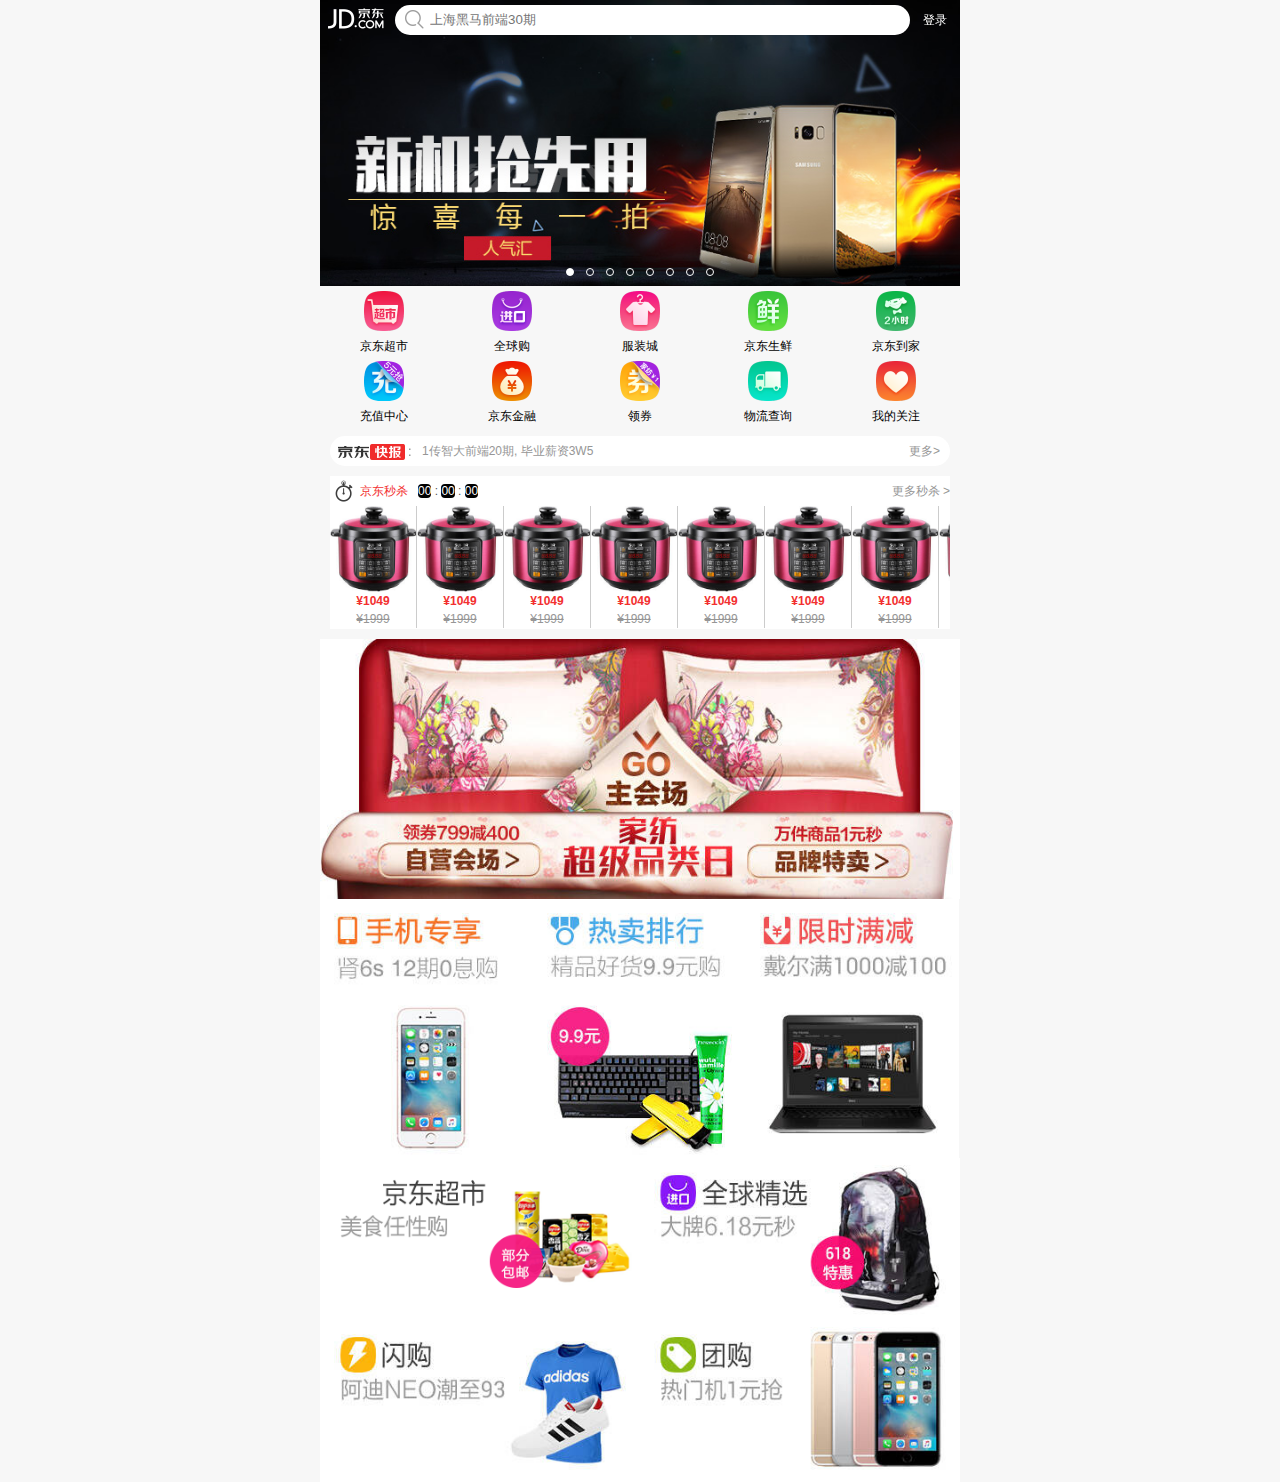
<file: index.html>
<!doctype html>
<html lang="en">
<head>
    <meta charset="UTF-8">
    <meta name="viewport"
          content="width=device-width, user-scalable=no, initial-scale=1.0, maximum-scale=1.0, minimum-scale=1.0">
    <title>Document</title>
    <link rel="stylesheet" href="./css/index.css">
    <link rel="stylesheet" href="./css/base.css">
    <link rel="icon" href="favicon.ico">
</head>
<body>
<div class="jd_contaioner">
    <!--京东头部-->
    <div class="jd_header">
        <div class="logo jd_sprite"></div>
        <div class="search">
            <i class="jd_sprite"></i>
            <input type="text" placeholder="上海黑马前端30期">
        </div>
        <div class="login"><a href="#">登录</a></div>
    </div>
    <!--京东轮播图-->
    <div class="jd_banner">
        <ul class="clearfix">
            <li><a href="#"><img src="./images/banner08.jpg" alt=""></a></li>
            <li><a href="#"><img src="./images/banner01.jpg" alt=""></a></li>
            <li><a href="#"><img src="./images/banner02.jpg" alt=""></a></li>
            <li><a href="#"><img src="./images/banner03.jpg" alt=""></a></li>
            <li><a href="#"><img src="./images/banner04.jpg" alt=""></a></li>
            <li><a href="#"><img src="./images/banner05.jpg" alt=""></a></li>
            <li><a href="#"><img src="./images/banner06.jpg" alt=""></a></li>
            <li><a href="#"><img src="./images/banner07.jpg" alt=""></a></li>
            <li><a href="#"><img src="./images/banner08.jpg" alt=""></a></li>
            <li><a href="#"><img src="./images/banner01.jpg" alt=""></a></li>
        </ul>

        <ol>
            <li class="now"></li>
            <li></li>
            <li></li>
            <li></li>
            <li></li>
            <li></li>
            <li></li>
            <li></li>
        </ol>
    </div>
    <!--京东nav-->
    <div class="jd_nav">
        <ul class="clearfix">
            <li>
                <a href="#">
                    <img src="images/nav01.png" alt="">
                    <p>京东超市</p>
                </a>
            </li>
            <li>
                <a href="#">
                    <img src="images/nav02.png" alt="">
                    <p>全球购</p>
                </a>
            </li>
            <li>
                <a href="#">
                    <img src="images/nav03.png" alt="">
                    <p>服装城</p>
                </a>
            </li>
            <li>
                <a href="#">
                    <img src="images/nav04.png" alt="">
                    <p>京东生鲜</p>
                </a>
            </li>
            <li>
                <a href="#">
                    <img src="images/nav05.png" alt="">
                    <p>京东到家</p>
                </a>
            </li>
            <li>
                <a href="#">
                    <img src="images/nav06.png" alt="">
                    <p>充值中心</p>
                </a>
            </li>
            <li>
                <a href="#">
                    <img src="images/nav07.png" alt="">
                    <p>京东金融</p>
                </a>
            </li>
            <li>
                <a href="#">
                    <img src="images/nav08.png" alt="">
                    <p>领券</p>
                </a>
            </li>
            <li>
                <a href="#">
                    <img src="images/nav09.png" alt="">
                    <p>物流查询</p>
                </a>
            </li>
            <li>
                <a href="#">
                    <img src="images/nav10.png" alt="">
                    <p>我的关注</p>
                </a>
            </li>
        </ul>
    </div>
    <!--京东快报-->
    <div class="jd_news">
         <div class="logo">
             <img src="./images/jd-news-tit.png" alt="">
         </div>
        <div class="info">
            <ul>
                <li class="one-txt-cut"><a href="#">1传智大前端20期, 毕业薪资3W5</a></li>
                <li class="one-txt-cut"><a href="#">2传智大前端20期, 毕业薪资4W5</a></li>
                <li class="one-txt-cut"><a href="#">3传智大前端20期, 毕业薪资5W5</a></li>
                <li class="one-txt-cut"><a href="#">4传智大前端20期, 毕业薪资6W5</a></li>
                <li class="one-txt-cut"><a href="#">5传智大前端20期, 毕业薪资7W5</a></li>
                <li class="one-txt-cut"><a href="#">6传智大前端20期, 毕业薪资8W5</a></li>
                <li class="one-txt-cut"><a href="#">1传智大前端20期, 毕业薪资3W5</a></li>
            </ul>
        </div>
        <div class="more"><a href="">更多></a></div>
    </div>
    <!--京东秒杀-->
    <div class="jd_seckill">
        <div class="seckill_title clearfix">
            <div class="clock fl">
                <i class="jd_sprite"></i>
                <span>京东秒杀</span>
            </div>
            <div class="time fl">
                <span>00</span>
                <span>:</span>
                <span>00</span>
                <span>:</span>
                <span>00</span>
            </div>
            <a href="#" class="fr">更多秒杀 ></a>
        </div>

        <div class="seckill_product">
            <ul class="clearfix">
                <li>
                    <a href="#">
                        <img src="./images/sec01.jpg" alt="">
                        <p class="price">&yen;1049</p>
                        <p class="old">&yen;1999</p>
                    </a>
                </li>
                <li>
                    <a href="#">
                        <img src="./images/sec01.jpg" alt="">
                        <p class="price">&yen;1049</p>
                        <p class="old">&yen;1999</p>
                    </a>
                </li>
                <li>
                    <a href="#">
                        <img src="./images/sec01.jpg" alt="">
                        <p class="price">&yen;1049</p>
                        <p class="old">&yen;1999</p>
                    </a>
                </li>
                <li>
                    <a href="#">
                        <img src="./images/sec01.jpg" alt="">
                        <p class="price">&yen;1049</p>
                        <p class="old">&yen;1999</p>
                    </a>
                </li>
                <li>
                    <a href="#">
                        <img src="./images/sec01.jpg" alt="">
                        <p class="price">&yen;1049</p>
                        <p class="old">&yen;1999</p>
                    </a>
                </li>
                <li>
                    <a href="#">
                        <img src="./images/sec01.jpg" alt="">
                        <p class="price">&yen;1049</p>
                        <p class="old">&yen;1999</p>
                    </a>
                </li>
                <li>
                    <a href="#">
                        <img src="./images/sec01.jpg" alt="">
                        <p class="price">&yen;1049</p>
                        <p class="old">&yen;1999</p>
                    </a>
                </li>
                <li>
                    <a href="#">
                        <img src="./images/sec01.jpg" alt="">
                        <p class="price">&yen;1049</p>
                        <p class="old">&yen;1999</p>
                    </a>
                </li>
                <li>
                    <a href="#">
                        <img src="./images/sec01.jpg" alt="">
                        <p class="price">&yen;1049</p>
                        <p class="old">&yen;1999</p>
                    </a>
                </li>
            </ul>
        </div>

    </div>
    <!--京东主会场 -->
    <div class="jd_major clearfix">
        <a href="#"><img src="images/item01.jpg" alt=""></a>
        <a href="#"><img src="images/item02.jpg" alt=""></a>
        <a href="#"><img src="images/item03.jpg" alt=""></a>
    </div>
    <!--京东产品-->
    <div class="jd_product">
        <ul>
            <li class="clearfix">
                <a href="#"><img src="images/product_1.jpg" alt=""></a>
                <a href="#"><img src="images/product_2.jpg" alt=""></a>
                <a href="#"><img src="images/product_3.jpg" alt=""></a>
            </li>
            <li class="clearfix">
                <a href="#"><img src="images/product_4.jpg" alt=""></a>
                <a href="#"><img src="images/product_5.jpg" alt=""></a>
            </li>
            <li class="clearfix">
                <a href="#"><img src="images/product_6.jpg" alt=""></a>
                <a href="#"><img src="images/product_7.jpg" alt=""></a>
            </li>
        </ul>
    </div>
</div>

<script src="zepto.min.js"></script>
<script src="js/index.js"></script>
</body>
</html>
</file>
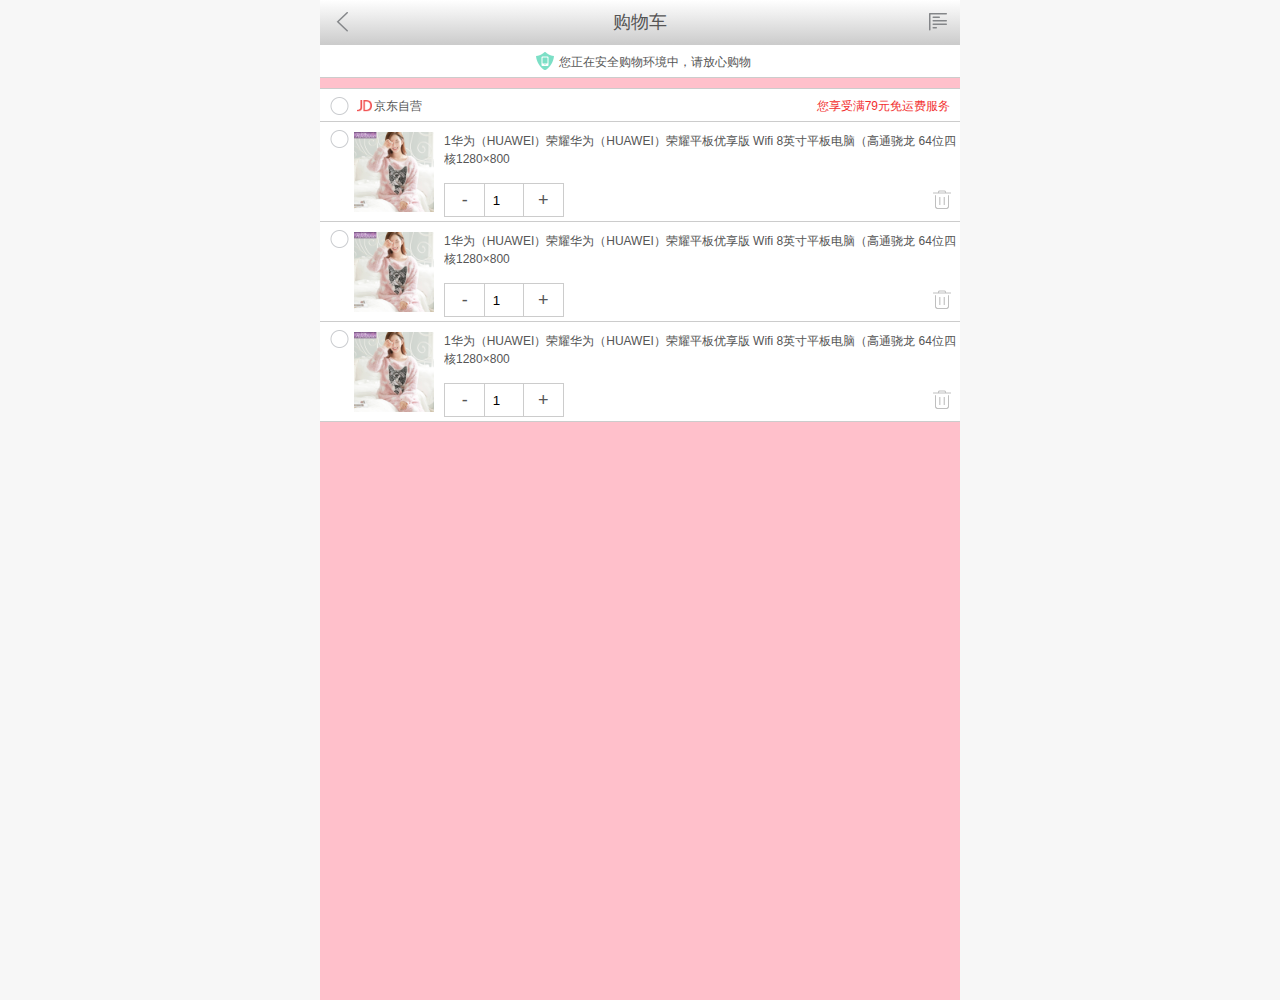
<file: cart.html>
<!doctype html>
<html lang="en">
<head>
    <meta charset="UTF-8">
    <meta name="viewport"
          content="width=device-width, user-scalable=no,
          initial-scale=1.0, maximum-scale=1.0, minimum-scale=1.0">
    <link rel="icon" href="favicon.ico" type="image/x-icon">
    <!--<link rel="stylesheet" href="css/animate.css">-->
    <link rel="stylesheet" href="css/base.css">
    <link rel="stylesheet" href="css/cart.css">
    <title>京东移动端</title>
</head>
<body>
   <div class="jd_container">
       <div class="jd_header">
           <div class="back jd_sprite"></div>
           <div class="title">
               <h3>购物车</h3>
           </div>
           <div class="menu jd_sprite"></div>
       </div>
       <div class="jd_safe">
           <p class="animated jello">您正在安全购物环境中，请放心购物</p>
       </div>
       <div class="jd_goods">
             <div class="goods_title">
                 <i class="jd_checkbox jd_sprite checked"></i>
                 <div class="self fl">
                     京东自营
                 </div>
                 <div class="tips fr">
                     您享受满79元免运费服务
                 </div>
             </div>


           <div class="goods_content" id="content_01">
           <i class="jd_checkbox jd_sprite checked"></i>

           <div class="goods_img">
               <img src="images/detail01.jpg" alt="">
           </div>



           <div class="goods_info">

               <p class="txt-cut">1华为（HUAWEI）荣耀华为（HUAWEI）荣耀平板优享版 Wifi 8英寸平板电脑（高通骁龙 64位四核1280×800</p>

               <div class="info_bottom">

                   <div class="numbox fl">
                       <span>-</span>
                       <span><input type="number" value="1"></span>
                       <span>+</span>
                   </div>

                   <div class="delete_box fr" data-id="content_01">
                       <div class="delete_box_title"></div>
                       <div class="delete_box_content"></div>
                   </div>

               </div>

           </div>






       </div>
           <div class="goods_content" id="content_02">
               <i class="jd_checkbox jd_sprite checked"></i>

               <div class="goods_img">
                   <img src="images/detail01.jpg" alt="">
               </div>



               <div class="goods_info">

                   <p class="txt-cut">1华为（HUAWEI）荣耀华为（HUAWEI）荣耀平板优享版 Wifi 8英寸平板电脑（高通骁龙 64位四核1280×800</p>

                   <div class="info_bottom">

                       <div class="numbox fl">
                           <span>-</span>
                           <span><input type="number" value="1"></span>
                           <span>+</span>
                       </div>

                       <div class="delete_box fr" data-id="content_01">
                           <div class="delete_box_title"></div>
                           <div class="delete_box_content"></div>
                       </div>

                   </div>

               </div>






           </div>
           <div class="goods_content" id="content_03">
               <i class="jd_checkbox jd_sprite checked"></i>

               <div class="goods_img">
                   <img src="images/detail01.jpg" alt="">
               </div>



               <div class="goods_info">

                   <p class="txt-cut">1华为（HUAWEI）荣耀华为（HUAWEI）荣耀平板优享版 Wifi 8英寸平板电脑（高通骁龙 64位四核1280×800</p>

                   <div class="info_bottom">

                       <div class="numbox fl">
                           <span>-</span>
                           <span><input type="number" value="1"></span>
                           <span>+</span>
                       </div>

                       <div class="delete_box fr" data-id="content_01">
                           <div class="delete_box_title"></div>
                           <div class="delete_box_content"></div>
                       </div>

                   </div>

               </div>






           </div>





       </div>

   </div>


</body>
</html>
</file>
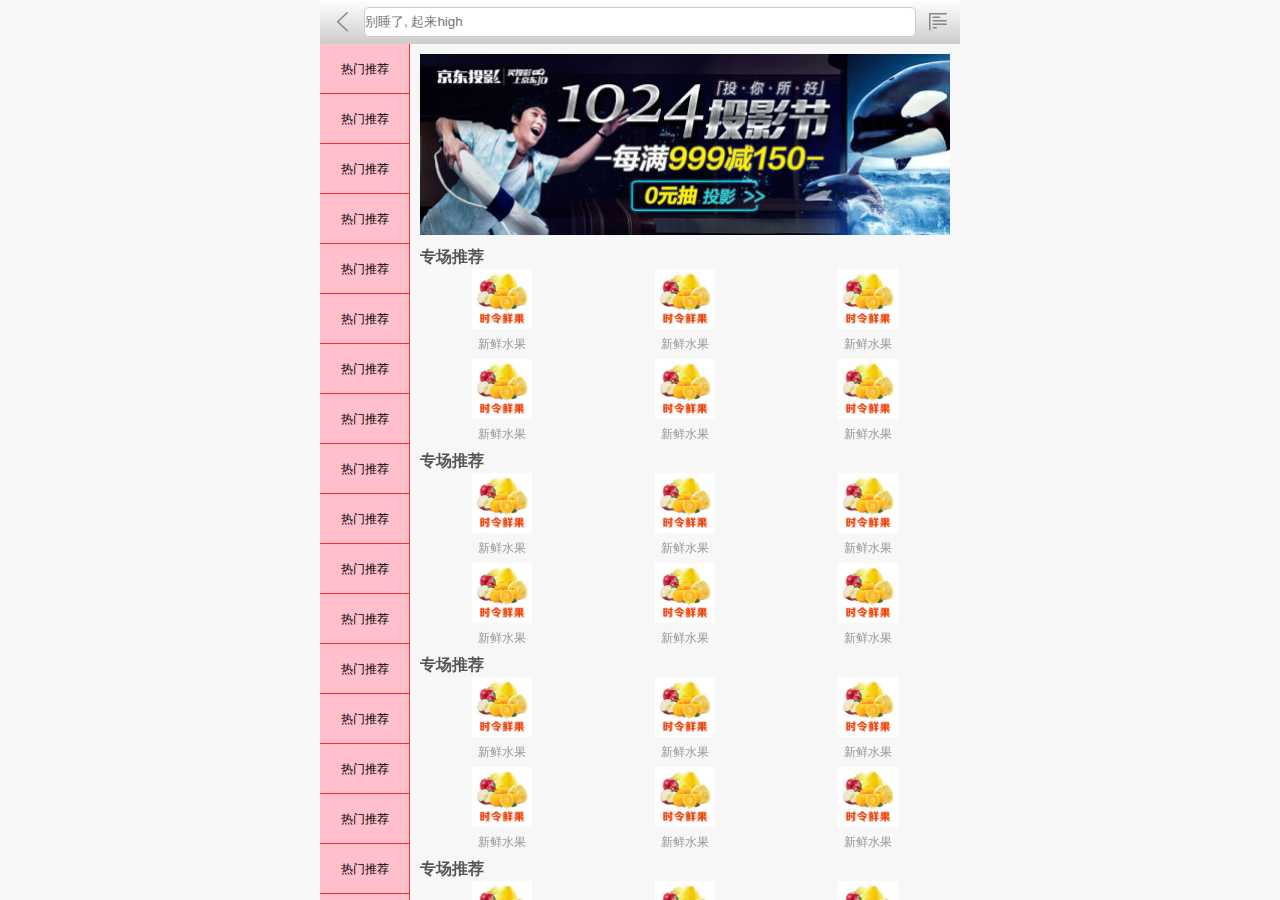
<file: category.html>
<!doctype html>
<html lang="en">
<head>
    <meta charset="UTF-8">
    <meta name="viewport"
          content="width=device-width, user-scalable=no, initial-scale=1.0,
          maximum-scale=1.0, minimum-scale=1.0">
    <title>京东移动端</title>
    <link rel="icon" href="favicon.ico" type="image/x-icon">
    <link rel="stylesheet" href="css/base.css">
    <link rel="stylesheet" href="css/category.css">
</head>
<body>

<div class="jd_container">

    <div class="jd_header">
        <a href="#" class="back jd_sprite"></a>
        <div class="search">
            <input type="text" placeholder="别睡了, 起来high">
        </div>
        <a href="#" class="menu jd_sprite"></a>
    </div>

    <div class="jd_content jd_main">
        <div class="jd_content_left  nav">
            <ul>
                <li><a href="#">热门推荐</a></li>
                <li><a href="#">热门推荐</a></li>
                <li><a href="#" class="current">热门推荐</a></li>
                <li><a href="#">热门推荐</a></li>
                <li><a href="#">热门推荐</a></li>
                <li><a href="#">热门推荐</a></li>
                <li><a href="#">热门推荐</a></li>
                <li><a href="#">热门推荐</a></li>
                <li><a href="#">热门推荐</a></li>
                <li><a href="#">热门推荐</a></li>
                <li><a href="#">热门推荐</a></li>
                <li><a href="#">热门推荐</a></li>
                <li><a href="#">热门推荐</a></li>
                <li><a href="#">热门推荐</a></li>
                <li><a href="#">热门推荐</a></li>
                <li><a href="#">热门推荐</a></li>
                <li><a href="#">热门推荐</a></li>
                <li><a href="#">热门推荐</a></li>
                <li><a href="#">热门推荐</a></li>
                <li><a href="#">热门推荐</a></li>
                <li><a href="#">热门推荐</a></li>
            </ul>
        </div>
        <div class="jd_content_right content">

            <div class="wrap">
                <div class="img_box">
                    <img src="./images/cate_banner.jpg" alt="">
                </div>

                <div class="menu_box">
                    <h3>专场推荐</h3>
                    <ul class="clearfix">
                        <li>
                            <a href="#">
                                <img src="./images/cate_item01.jpg" alt="">
                                <p>新鲜水果</p>
                            </a>
                        </li>
                        <li>
                            <a href="#">
                                <img src="./images/cate_item01.jpg" alt="">
                                <p>新鲜水果</p>
                            </a>
                        </li>
                        <li>
                            <a href="#">
                                <img src="./images/cate_item01.jpg" alt="">
                                <p>新鲜水果</p>
                            </a>
                        </li>
                        <li>
                            <a href="#">
                                <img src="./images/cate_item01.jpg" alt="">
                                <p>新鲜水果</p>
                            </a>
                        </li>
                        <li>
                            <a href="#">
                                <img src="./images/cate_item01.jpg" alt="">
                                <p>新鲜水果</p>
                            </a>
                        </li>
                        <li>
                            <a href="#">
                                <img src="./images/cate_item01.jpg" alt="">
                                <p>新鲜水果</p>
                            </a>
                        </li>
                    </ul>
                </div>

                <div class="menu_box">
                    <h3>专场推荐</h3>
                    <ul class="clearfix">
                        <li>
                            <a href="#">
                                <img src="./images/cate_item01.jpg" alt="">
                                <p>新鲜水果</p>
                            </a>
                        </li>
                        <li>
                            <a href="#">
                                <img src="./images/cate_item01.jpg" alt="">
                                <p>新鲜水果</p>
                            </a>
                        </li>
                        <li>
                            <a href="#">
                                <img src="./images/cate_item01.jpg" alt="">
                                <p>新鲜水果</p>
                            </a>
                        </li>
                        <li>
                            <a href="#">
                                <img src="./images/cate_item01.jpg" alt="">
                                <p>新鲜水果</p>
                            </a>
                        </li>
                        <li>
                            <a href="#">
                                <img src="./images/cate_item01.jpg" alt="">
                                <p>新鲜水果</p>
                            </a>
                        </li>
                        <li>
                            <a href="#">
                                <img src="./images/cate_item01.jpg" alt="">
                                <p>新鲜水果</p>
                            </a>
                        </li>
                    </ul>
                </div>

                <div class="menu_box">
                    <h3>专场推荐</h3>
                    <ul class="clearfix">
                        <li>
                            <a href="#">
                                <img src="./images/cate_item01.jpg" alt="">
                                <p>新鲜水果</p>
                            </a>
                        </li>
                        <li>
                            <a href="#">
                                <img src="./images/cate_item01.jpg" alt="">
                                <p>新鲜水果</p>
                            </a>
                        </li>
                        <li>
                            <a href="#">
                                <img src="./images/cate_item01.jpg" alt="">
                                <p>新鲜水果</p>
                            </a>
                        </li>
                        <li>
                            <a href="#">
                                <img src="./images/cate_item01.jpg" alt="">
                                <p>新鲜水果</p>
                            </a>
                        </li>
                        <li>
                            <a href="#">
                                <img src="./images/cate_item01.jpg" alt="">
                                <p>新鲜水果</p>
                            </a>
                        </li>
                        <li>
                            <a href="#">
                                <img src="./images/cate_item01.jpg" alt="">
                                <p>新鲜水果</p>
                            </a>
                        </li>
                    </ul>
                </div>

                <div class="menu_box">
                    <h3>专场推荐</h3>
                    <ul class="clearfix">
                        <li>
                            <a href="#">
                                <img src="./images/cate_item01.jpg" alt="">
                                <p>新鲜水果</p>
                            </a>
                        </li>
                        <li>
                            <a href="#">
                                <img src="./images/cate_item01.jpg" alt="">
                                <p>新鲜水果</p>
                            </a>
                        </li>
                        <li>
                            <a href="#">
                                <img src="./images/cate_item01.jpg" alt="">
                                <p>新鲜水果</p>
                            </a>
                        </li>
                        <li>
                            <a href="#">
                                <img src="./images/cate_item01.jpg" alt="">
                                <p>新鲜水果</p>
                            </a>
                        </li>
                        <li>
                            <a href="#">
                                <img src="./images/cate_item01.jpg" alt="">
                                <p>新鲜水果</p>
                            </a>
                        </li>
                        <li>
                            <a href="#">
                                <img src="./images/cate_item01.jpg" alt="">
                                <p>新鲜水果</p>
                            </a>
                        </li>
                    </ul>
                </div>
            </div>
        </div>
    </div>
</div>

<script src="js/iscroll.js"></script>
<script src="js/category.js"></script>
</body>
</html>
</file>
<file: css/index.css>
.jd_contaioner{
    width: 100%;
    max-width: 640px;
    min-width: 320px;
    margin: 0 auto;
}


/*jd_header  开始*/
.jd_header{
    width: 100%;
    height: 40px;
    background-color: rgba(222, 24, 27, 0);
    position: fixed;
    padding-left:75px;
    padding-right: 50px;
    max-width: 640px;
    z-index:999;
}
.jd_header .logo{
    width: 56px;
    height: 21px;
    top: 8px;
    left: 8px;
    position: absolute;
    background-position: 0 -109px;
}
.jd_header .search{
    height: 40px;
    padding-top: 5px;
    position: relative;
}
.jd_header .search input{
    width: 100%;
    height: 30px;
    padding-left: 35px;
    border-radius: 15px;
    line-height: 30px;
}
.jd_header .search i{
    height: 20px;
    width: 20px;
    position: absolute;
    top:10px;
    left:10px;
    background-position: -60px -110px;
}
.jd_header .login{
    width: 50px;
    height: 40px;
    position: absolute;
    right: 0;
    top: 0;
}
.jd_header .login a{
    color: #fff;
    display: block;
    text-align: center;
    line-height: 40px;
    height: 40px;
}
/*   jd_header 结束*/

/*   jd_banner开始 */
.jd_banner{
    width: 100%;
    position: relative;
    overflow: hidden;
}
.jd_banner ul{
    width: 1000%;
    transform: translateX(-10%);
}
.jd_banner ul li{
    width: 10%;
    float: left;
}
.jd_banner ol{
    position: absolute;
    bottom: 10px;
    left:  50%;
    transform: translateX(-50%);
}
.jd_banner ol li{
    width: 8px;
    height: 8px;
    border-radius: 50%;
    border:1px solid #fff;
    float: left;
    margin: 0 6px;

}
.jd_banner ol li.now {
    background-color: #fff;
}
/*  jd_banner结束 */


/*   jd_nav 开始*/
.jd_nav{
    width: 100%;
    position: relative;
}
.jd_nav ul{
    width: 100%;
}
.jd_nav ul li{
    width: 20%;
    float: left;
}
.jd_nav ul li img{
    height: 40px;
    width: 40px;
    display: block;
    margin: 5px auto;
}
.jd_nav ul li p{
    text-align: center;
    color: #000;
    line-height: 20px;
}
/*   jd_nav 结束*/


/*  jd_mews 开始 */
.jd_news{
    margin: 10px 10px;
    background: #fff;
    height: 30px;
    line-height: 30px;
    border-radius: 15px;
    padding-left: 82px;
    padding-right:40px;
    position: relative;
}
.jd_news .logo{
    width: 82px;
    height: 30px;
    margin-top: 8px;
    margin-left: 8px;
    left: 0;
    top:0;
    position: absolute;
}
.jd_news .logo img{
    width: 73px;
    height: 16px;
}
.jd_news .info{
    height: 30px;
    overflow: hidden;
}
.jd_news .info ul{
    margin: 0 10px;
}
.jd_news  .more{
    position: absolute;
    right: 10px;
    top:0;
}
.jd_news  .more a{
    display: block;
    width: 100%;
    height: 100%;
}
/*  jd_mews 结束 */

/*  jd_seckill开始  */
.jd_seckill{
    margin: 10px 10px;
    background: #fff;
}
.jd_seckill .seckill_title{
    height: 30px;
    line-height: 30px;
}
.jd_seckill .seckill_title .clock{
    height: 30px;
    padding-left: 30px;
    position: relative;
}
.jd_seckill .seckill_title .clock .jd_sprite{
    width: 20px;
    height: 22px;
    position: absolute;
    background-position: -83px -109px;
    left:4px;
    top:4px;
}
.jd_seckill .seckill_title .clock  span{
    color: #F23030;
}
.jd_seckill .seckill_title .time{
    margin-left: 10px;
}
.jd_seckill .seckill_title .time span:nth-child(2n+1){
    background: #000;
    color: #fff;
    border-radius: 4px;
}
.jd_seckill .seckill_title .time span:nth-child(2n){
    width: 10px;
}
.seckill_title .fr {
    height: 30px;
}

.seckill_product{
    overflow: scroll;
}
.seckill_product ul{
    width: 1000px;
}
.seckill_product ul li{
    width: 87px;
    float: left;
    border-right: 1px solid #ccc;
}
.seckill_product ul li:last-child{
    border: none;
}
.seckill_product ul li .price{
    text-align: center;
    font-weight: bold;
    color: #F23030;
}
.seckill_product ul li .old{
    text-align: center;
    text-decoration: line-through;
}
/*  jd_seckill结束  */
/*  jd_major开始 */
.jd_major {
    margin-top: 10px;
}
.jd_major a{
    float: left;
    width: 33.3333%;
}
/*  jd_major结束 */
/*jd_product 开始*/
.jd_product a{
    float: left;
    width: 50%;
}
.jd_product li:first-child a{
    width: 33.3%;
}
</file>
<file: css/base.css>
@charset "utf-8";

/* 初始化 */
body, div, ul, li, ol, h1, h2, h3, h4, h5, h6, input, textarea, select, p, dl, dt, dd, a, img, button, form, table, th, tr, td, tbody, article, aside, details, figcaption, figure, footer, header, menu, nav, section {
  margin: 0;
  padding: 0;
  box-sizing: border-box;
}

body {
  font: 12px/1.5 'Microsoft YaHei', '宋体', Tahoma, Arial, sans-serif;
  color: #555;
  background-color: #F7F7F7;
}

/*去除边框*/
fieldset, img, input, button, textarea {
  border: none;
  /*去除的蓝色小边框*/
  outline-style: none;
}

/*禁止表单域缩放*/
textarea {
  resize: none;
}

a {
  text-decoration: none;
  color: #969696;
  /* 取消链接高亮  */
  -webkit-tap-highlight-color: rgba(0, 0, 0, 0);
}

/* 图片自适应 */
img {
  width: 100%;
  /*解决图片底部对齐问题*/
  display: block;
  border: none;
}

ul, ol {
  list-style: none;
}

h1, h2, h3, h4, h5, h6 {
  text-decoration: none;
  font-weight: normal;
  font-size: 100%;
}

/* 废物利用 */
em, i {
  font-style: normal;
}

.fl {
  float: left;
}

.fr {
  float: right;
}

/*清除浮动*/
.clearfix:before, .clearfix:after {
  content: "";
  display: table;
}

.clearfix:after {
  clear: both;
}

/*单行溢出*/
.one-txt-cut {
  overflow: hidden;
  /* 规定段落中的文本不换行 */
  white-space: nowrap;
  text-overflow: ellipsis;
}

/*多行溢出*/
.txt-cut {
  overflow: hidden;
  text-overflow: ellipsis;
  display: -webkit-box;
  -webkit-line-clamp: 2;
  -webkit-box-orient: vertical;
}
.jd_sprite {
  background: url("../images/jd-sprites.png") 0 0;
  background-size: 200px 200px;
}
</file>
<file: css/cart.css>
.jd_container {
    width: 100%;
    max-width: 640px;
    min-width: 320px;
    height: 1000px;
    background-color: pink;
    margin: 0 auto;
}

.jd_header{
    height: 44px;
    background-image: linear-gradient(#fff, #ccc);
    position: relative;
}
.jd_header .back,
.jd_header .menu{
    width: 44px;
    height: 44px;
    position: absolute;
    top:0;
    padding: 12px;
    background-clip: content-box;
    background-origin: content-box;
}
.jd_header .back{
    left: 0;
    background-position: -20px 0;
}
.jd_header .menu {
    right: 0;
    background-position: -60px 0;
}
.jd_header .title{
    margin:0 44px ;
    height: 44px;
}
.jd_header .title h3{
    width: 100%;
    height: 100%;
    text-align: center;
    font-size: 18px;
    line-height: 44px;
}
.jd_safe{
    height: 34px;
    background-color: #fff;
    border-top:1px solid #ccc;
    border-bottom:1px solid #ccc;
    text-align: center;
    line-height: 34px;
}
.jd_safe p{
    display: inline-block;
    position: relative;
    padding-left: 30px;
}
.jd_safe p::after{
    content: '';
    position: absolute;
    width: 18px;
    height: 18px;
    top:7px;
    left:7px;
    background: url("../images/safe_icon.png") no-repeat;
    background-size: contain;
}

.jd_goods{
    margin-top: 10px;
}
.goods_title{
    position: relative;
    height: 34px;
    background-color: #fff;
    border-top: 1px solid #cccccc;
    border-bottom: 1px solid #cccccc;
    padding-left: 34px;
    line-height: 34px;
    overflow: hidden;
}
.jd_goods .jd_checkbox{
    position: absolute;
    width: 20px;
    height: 20px;
    top:7px;
    left: 10px;
    background-position: -180px -89px;
}
.jd_goods .jd_checkbox.checked {
    /*background-position: -180px -69px;*/
}
.jd_goods  .goods_title .self{
    padding-left: 20px;
    position: relative;
}
.jd_goods  .goods_title .self:before{
    content: '';
    width: 15px;
    height: 15px;
    top:11px;
    left: 3px;
    background: url("../images/jd-sprites.png") no-repeat 0 0;
    background-size: 150px 150px;
    position: absolute;
}
.jd_goods .goods_title .tips {
    color: #f23030;
    padding-right: 10px;
}
.jd_goods .goods_content{
    height: 100px;
    border-bottom: 1px solid #ccc;
    background-color: #fff;
    position: relative;padding-left: 34px;
}
.jd_goods .goods_content .goods_img{
    width: 80px;
    height: 100px;
    float: left;
    padding-top: 10px;
    margin-right: 10px;
}

.goods_content .goods_info{
    height: 100px;
    overflow: hidden;
    padding-top: 10px;
    position: relative;
}
.goods_content .info_bottom{
    height: 34px;
    width: 100%;
    position: absolute;
    bottom: 5px;
}
.goods_content .numbox{
    width: 120px;
    height: 34px;
    border:1px solid #ccc;
}
.goods_content .numbox span{
    float: left;
    width: 33.3%;
    text-align: center;
    line-height: 32px;
    font-size: 18px;
}
.goods_content .numbox input{
    display: block;
    width: 100%;
    height: 32px;
    border-left: 1px solid #cccccc;
    border-right: 1px solid #cccccc;
    text-align: center;
}
.goods_content .delete_box{
    width: 20px;
    height: 22px;
    margin-top:7px;
    margin-right:7px;
}
.goods_content .delete_box .delete_box_title{
    width: 18px;
    height: 4px;
    background: url("../images/delete_up.png") 0 0 no-repeat;
    background-size: cover;
}
.goods_content .delete_box .delete_box_content{
    width: 18px;
    height: 18px;
    background: url("../images/delete_down.png") 0 0 no-repeat;
    background-size: cover;
    margin-top: -2px;
}
</file>
<file: css/category.css>
@charset "utf-8";
html, body {
    width: 100%;
    height: 100%;
}

.jd_container{
    max-width: 640px;
    min-width: 320px;
    width: 100%;
    height: 100%;
    margin: 0 auto;
    position: relative;
    padding-top: 44px;
}


.jd_header{
    width: 100%;
    height: 44px;
    background-image: linear-gradient(#fff, #ccc);
    position: absolute;
    top:0;
    left: 0;
}
.jd_header .back,
.jd_header .menu{
    width: 44px;
    height: 44px;
    position: absolute;
    top:0;
    padding: 12px;
    background-clip: content-box;
    background-origin: content-box;
}
.jd_header .back{
    left: 0;
    background-position: -20px 0;
}
.jd_header .menu {
    right: 0;
    background-position: -60px 0;
}
.jd_header .search{
    height: 44px;
    margin: 0 44px;
}
.jd_header .search input{
    height: 30px;
    width: 100%;
    line-height: 30px;
    margin-top: 7px;
    border-radius: 5px;
    border: 1px solid #ccc;
}
.jd_main{
    width: 100%;
    height: 100%;
}
.jd_main .nav{
    width: 90px;
    height: 100%;
    float: left;
    overflow: hidden;
}
.jd_main .nav li{
    width: 90px;
    height: 50px;
    line-height: 50px;
    text-align: center;
    border-right:1px solid #f23030;
    border-bottom:1px solid #f23030;
    background-color: pink;
}
.jd_main .nav  .now{
    background-color: #f5f5f5;
    border-right: none;
}

.jd_main .nav li.now a {
    color: #f23030;
}
.jd_main .nav li a {
    color: #000;
}


.jd_main .content{
    height: 100%;
    overflow: hidden;
}
.jd_main .content .img_box{
    padding: 10px;
}

.jd_main .content h3 {
    font-weight: 700;
    font-size: 16px;
    padding-left: 10px;
}
.jd_main .content li{
    float: left;
    width: 33.3%;
}
.jd_main .content ul img{
    width: 60px;
    height: 60px;
    margin: 0 auto;
}
.jd_main .content ul p{
    text-align: center;
    line-height: 30px;
}
</file>
